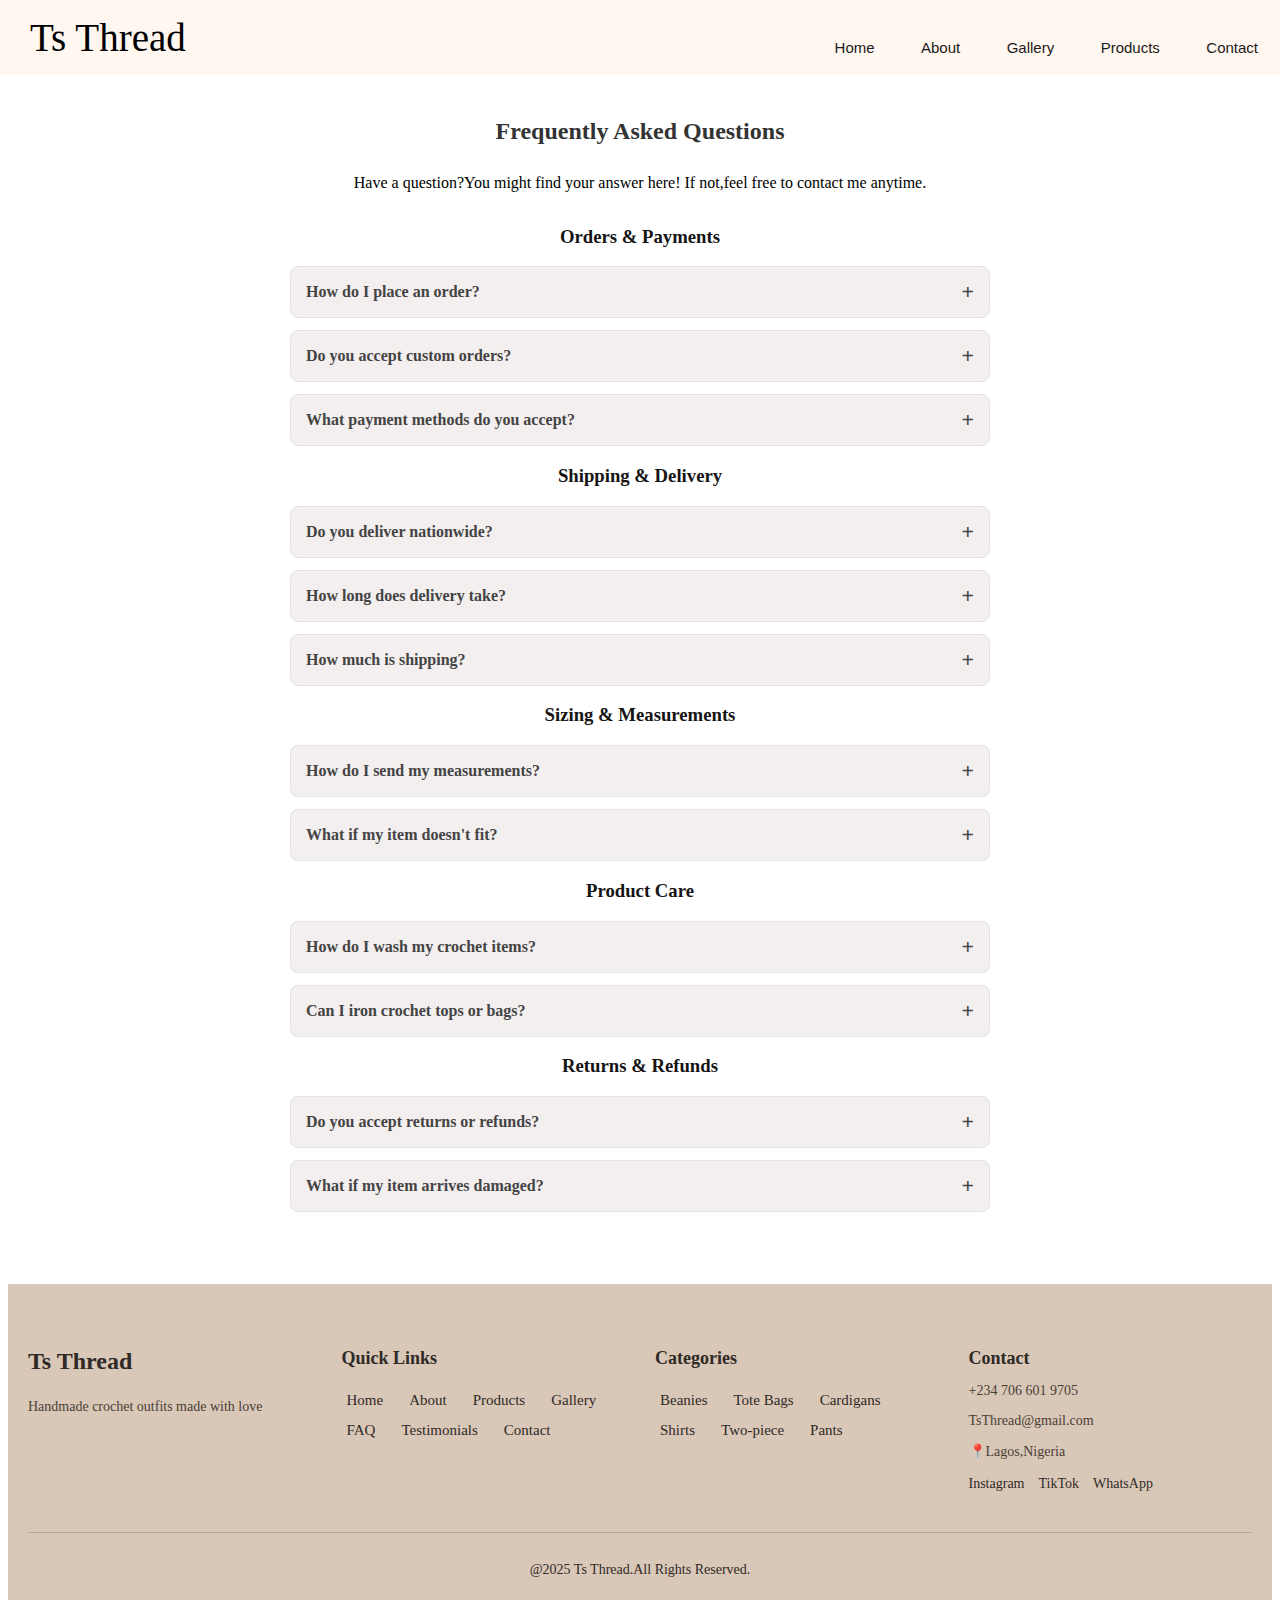
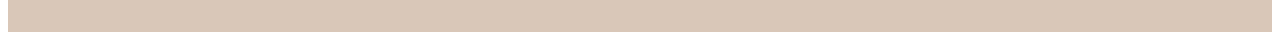
<file: faq.html>
<!DOCTYPE html>
<html lang="en">
<head>
    <meta charset="UTF-8">
    <meta name="viewport" content="width=device-width, initial-scale=1.0">
    <title>Document</title>
    <!-- <link rel="stylesheet" href="style.css">
    <link href="https://cdn.jsdelivr.net/npm/bootstrap@5.3.8/dist/css/bootstrap.min.css" rel="stylesheet" integrity="sha384-sRIl4kxILFvY47J16cr9ZwB07vP4J8+LH7qKQnuqkuIAvNWLzeN8tE5YBujZqJLB" crossorigin="anonymous">
    <link rel="stylesheet" href="https://cdn.jsdelivr.net/npm/bootstrap-icons@1.13.1/font/bootstrap-icons.min.css">
   <link rel="stylesheet" href="https://cdnjs.cloudflare.com/ajax/libs/font-awesome/7.0.1/css/all.min.css" integrity="sha512-2SwdPD6INVrV/lHTZbO2nodKhrnDdJK9/kg2XD1r9uGqPo1cUbujc+IYdlYdEErWNu69gVcYgdxlmVmzTWnetw==" crossorigin="anonymous" referrerpolicy="no-referrer" /> -->
    <link rel="stylesheet" href="faq.css">
</head>
<body>
    <nav class="navbar">
        <div class="navdiv">
            <div class="logo">Ts Thread</div>
            <ul>
                <li><a href="index.html">Home</a></li>
                <li><a href="about.html">About</a></li>
                <li><a href="service.html">Gallery</a></li>
               <li class="dropdown">
                  <a href="product.html" class="dropbtn">Products</a>
                  <!-- <ul class="dropdown-menu">
                    <li><a href="bags.html">Crochet Tote Bags</a></li>
                    <li><a href="cardigans.html">Crochet Cardigans</a></li>
                    <li><a href="product.html">Crochet Beanies</a></li>
                    <li><a href="shirts.html">Crochet Shirts</a></li>
                    
                    <li><a href="twopiece.html">Crochet Two-Piece</a></li>
                    <li><a href="pants.html">Crochet Pants</a></li>
                   
                  </ul> -->
                </li>
    
               
                <!-- <li><a href="faq.html">FAQ</a></li>
                <li><a href="test.html">Testimonials</a></li> -->
                <li><a href="contact.html">Contact</a></li>
            </ul>
        </div>
     </nav>

<!-- faq -->
<section class="faq">
    <h1>Frequently Asked Questions</h1>
    <p class="para">Have a question?You might find your answer here! If not,feel free to contact me anytime.</p>
    
    <div>
<h3>Orders & Payments</h3>
    <details>
        <summary>How do I place an order?</summary>
        <p>You can place an order by sending me a message on WhatsApp with the picture of what you want,your size,and your color choice. </p>
    </details>
<details>
<summary>Do you accept custom orders?</summary>
        <p>Yes,I accept custom designs,colors,and sizes.Just send me your idea and I'll confirm if it's possible. </p>
</details>
             
<details>
     <summary>What payment methods do you accept?</summary>
        <p>I accept bank transfer and mobile transfer.Payments are made before I start working on your order. </p>
</details>
       <!-- 2 -->
        <h3>Shipping & Delivery</h3>
    <details>
        <summary>Do you deliver nationwide?</summary>
        <p>Yes,I deliver to all states in Nigeria using reliable dispatch or logistics companies. </p>
        </details>
<details>
<summary>How long does delivery take?</summary>
        <p>Delivery within Lagos takes 1-2 days after your order is ready,while outside Lagos may take 2-5 days. </p>
</details>
             
<details>
     <summary>How much is shipping?</summary>
        <p>Shipping fees depend on your location and the size of your order.I'll let you know the exact amount when you place an order. </p>
</details>

<!-- 3 -->
<h3>Sizing & Measurements</h3>
    <details>
        <summary>How do I send my measurements?</summary>
        <p>You can send your bust,waist,hip,shoulder,and sleeve length.I will guide you on how to measure if you need help. </p>
        </details>
<details>
<summary>What if my item doesn't fit?</summary>
        <p>Don't worry-yoyu can bring it back for a free adjustment.You will only cover the delivery. </p>
</details>
        <h3>Product Care</h3>     
<details>
     <summary>How do I wash my crochet items?</summary>
        <p>Hand wash gently with mild soap and cold water.Do not wring;squeeze lightly and air-dry flat. </p>
</details>
<details>
     <summary>Can I iron crochet tops or bags?</summary>
        <p>It's better not to iron directly.If needed,use a steam iron or place a cloth on top before ironing.</p>
</details>
<h3>Returns & Refunds</h3>
<details>
     <summary>Do you accept returns or refunds?</summary>
        <p>Because all items are handmade and customized,I dont't accept returns.But I do free adjustments if the size is incorrect.</p>
</details>
    <details>
     <summary>What if my item arrives damaged?</summary>
        <p>If it arrives damaged,please send a picture within 24 hours and I'll fix or replace it at no cost.</p>
</details>
    </div>
    <!-- <button class="button"><a href="">CONTACT ME</a></button> -->

</section>
 <!-- end -->
  <footer class="footer">
      <div class="footer-container">
        <!-- brand -->
<div class="footer-section">
  <h3 class="footer-logo">Ts Thread</h3>
  <p class="footer-text">Handmade crochet outfits made with love</p>
</div>
<!-- quick links -->
<div class="footer-section">
<h4>Quick Links</h4>
<ul>
  <li><a href="index.html">Home</a></li>
  <li><a href="about.html">About</a></li>
  <li><a href="product.html">Products</a></li>
  <li><a href="service.html">Gallery</a></li>
  <li><a href="faq.html">FAQ</a></li>
  <li><a href="test.html">Testimonials</a></li>
  <li><a href="contact.html">Contact</a></li>
</ul>
</div>
<!-- products -->
 <div class="footer-section">
<h4>Categories</h4>
<ul>
  <li><a href="product.html">Beanies</a></li>
  <li><a href="bags.html">Tote Bags</a></li>
 
<li><a href="cardigans.html">Cardigans</a></li>
<li><a href="shirts.html">Shirts</a></li>
<li><a href="twopiece.html">Two-piece</a></li>

<li><a href="pants.html">Pants</a></li>
</ul>
 </div>
<!-- contact -->
 <div class="footer-section">
  <h4>Contact</h4>
  <p class="footer-text">+234 706 601 9705</p>
  <p class="footer-text">TsThread@gmail.com</p>
  <p class="footer-text">📍Lagos,Nigeria</p>
  <div class="social-links">
    <a href=""><i class="fa-brands fa-instagram"></i>Instagram</a>
    <a href=""><i class="fa-brands fa-tiktok"></i>TikTok</a>
    <a href="">WhatsApp</a>
  </div>
 </div>
 </div>
 <div class="footer-bottom">
<p>@2025 Ts Thread.All Rights Reserved.</p>
 </div>
     </footer>

</body>
</html>
</file>
<file: style.css>
.navbar{
    /* background-color:#faf9f5;
    font-family:"Poppins",sans-serif;
    padding-right: 15px;
    padding-left: 15px;
    /* position: fixed;
    top: 0;
    left:0;
    width: 100%;
    gap: 20px; 
    z-index: 1000; */ 
    padding: 0;
}
.navdiv{
    display: flex;
    align-items: center;
    gap: 400px;
    position: fixed;
    top: 0;
    /* justify-content: space-between; */
    left:0;
    width: 100%;
    gap: 140px; 
     margin-right: 0px;
     /* background-color:lightpink; */
     background-color: #fff7f0;
  
    font-family:"Poppins",sans-serif;
    padding-right: 15px;
    padding-left: 15px;
    z-index: 1000;

}
.logo{
    font-size: 39px;
    font-family: 'Dancing Script',cursive;
    /* color: rgb(238, 28, 63); */
    padding: 15px;
}
li{
    /* list-style: none;
    display: inline-block;
    margin-top:30px;
    margin-right: 20px;
    padding-left: 5px; */
    
    list-style: none;
    display: inline-block;
    margin-top: 20px;
    margin-right: 20px;
    padding-left: 5px;

}

li a{
    text-decoration: none;
    color: rgb(28, 26, 26);
    font-size:15px;
    margin-right: 17px;
    gap: 15px;
    margin-top: 25px;
}
li a:hover{
    /* color: rgb(246, 6, 46); */
    color: #fa2b81;
}
/* .dropdown{
    position: relative;
}
.dropdown-menu{
    display: none;
    position: absolute;
    background: white;
    top: 100%;
    left: 0;
    min-width: 180px;
    padding: 10px 0;
    box-shadow: 0 3px 10px rgba(0,0,0,0.15);
    border-radius: 6px;
}
.dropdown-menu li a{
    padding: 10px 15px;
} */
 li a.active{
    /* color:rgb(246, 6, 46); */
    color: #fa2b81;
 }
 .log{
    padding: 8px 8px;
margin-left: 90px;
    border-radius: 5px;
    border: none;
    font-size: 15px;
    background:#f5a1c4;
     transition: background-color 0.3s ease,transform 0.3s ease;
     
 }
 .log a{
    color:white;
    text-decoration: none;
   
 }
 .log:hover{
 transform: scale(1.05);
 }
 .sign{
     padding: 8px 8px;
    border-radius: 5px;
    border: none;
    font-size: 15px;
    background:#f5a1c4;
     transition: background-color 0.3s ease,transform 0.3s ease;
     margin-left: 20px;
 }
 .sign a{
    color: white;
    text-decoration: none;
 }
 .sign:hover{
    transform: scale(1.05);
 }
.cart-icon{
    color: black !important;
    font-size: 20px;
    position: relative;
    margin-right: 20px;
}
#cart-count{
/* padding: 2px 6px; */
border-radius: 50%;
font-size: 12px;
}
/* .dropdown-menu li a:hover{
    background: #f5f5dc;
} */
/* .dropdown:hover .dropdown-menu{
    display: block;
} */
@media screen and (max-width:768px){
    .navdiv{
        flex-direction: column;
        align-items: flex-start;
        gap: 15px;
    }
    .navdiv ul{
        flex-direction: column;
        gap: 10px;
        width: 100%;
    }
    .navdiv ul li{
        width: 100%;
    }
    .navdiv ul li a{
        width: 100%;
        padding: 12px 15px;
    }
    .dropdown-menu{
        position: static;
        width: 100%;
        box-shadow: none;
        border-radius: 0;
    }
.dropdown-menu li a{
    padding: 12px 15px;
}
}

/* hero */
.hero-section{
    margin: 0 auto;
    padding: 20px 40px;
    background-image: url(/hero-image/land.jpg);
    background-size: cover;
    background-repeat: no-repeat;
    background-position: center;
    height: 500px;
    text-align: center;
}
.main-heading{
    font-size: 55px;
    margin-bottom: 25px;
    padding-top: 80px;
    margin-left: 20px;
    color: #473030;
}
.main-paragraph{
    font-size: 25px;
    color: #444;
    line-height: 1.6;
    margin-bottom: 25px;
     margin-bottom: 15px;
    /* padding-top: 15px; */
    margin-left: 20px;
}
.btn-group{
    display: flex;
    gap: 15px;
    justify-content: center;
    margin-top: 25px;
}
.hero-butt{
    text-decoration: none;
    /* background-color: rgb(86, 77, 77); */
    /* background-color:#f5a1c4; */
    padding: 12px 25px;
    border-radius: 10px;
border: 1.5px solid #f5a1c4;
    font-size: 17px;
    font-weight: 600;
    background: rgb(250, 246, 246);
    /* color:#383737; */
    color:  #f964a2;
    transition: background-color 0.3s ease,transform 0.3s ease;

}
.hero-butt:hover{
    transform: scale(1.05);
}
.hero-butt a{
    color: white;
}
.hero-but:hover{
     background-color: #fff7f0;
       color: black;
}
.hero-but{
    text-decoration: none;
    /* background-color: rgb(231, 231, 226); */
    /* background-color: pink; */
   
    padding: 12px 25px;
    border-radius: 6px;
    font-size: 17px;
    font-weight: 600;
  

     background-color: #f5a1c4;
    color: #fff;
}
@media(max-width:768px){
    .main-heading{
        font-size: 2.2rem;
    }
    .main-paragraph{
        font-size: 1rem;
    }
    .btn-group{
        padding: 10px 20px;
    }
    .hero-but{
        flex-direction: column;
    }
    .hero-butt{
        flex-direction: column;
    }
} 
/* about */
.about{
    padding: 60px 20px;
    background: white;
}
.about-container{
    display: flex;
    align-items: center;
    justify-content: space-around;
    gap: 40px;
    max-width: 1100px;
    margin: auto;
}
.about-image{
    width: 350px;
    max-height: 380px;
object-fit: cover;
    border-radius: 12px;
    
}
.about-text{
    max-width: 500px;
}
.about-text h2{
    font-size: 30px;
    color: #563838;
    margin-bottom: 15PX;

}
.about-text p{
    font-size: 17px;
    color: #666;
    line-height: 1.6;
}
.about-btn{
    display: inline-block;
    margin-top: 20px;
    padding: 12px 25px;
    /* background: rgb(252, 143, 161); */
    background-color: #f5a1c4;
    color: white;
    border-radius: 8px;
    text-decoration: none;
    font-weight: bold;
    cursor: pointer;
    transition: background-color 0.3s ease,transform 0.3s ease;
}
.about-btn:hover{
    transform: scale(1.05);
    
}
@media(max-width:768px){
    .about-container{
        flex-direction: column;
        text-align: center;
    }
    .about-image img{
        width: 10%;
        max-width: 350px;
    }
}
/* new arrival */
.new-arrivals{
    /* background-color: linear-gradient(179.4deg, rgb(253, 240, 233) 2.2%, rgb(255, 194, 203) 96.2%);; */
    padding: 2rem;
    background-color: #f2f2f2;
    text-align: center;
    height: 1500px;
    /* border-radius: 12px;
    background: rgba(255,255,255,0.03);
    box-shadow: 0 6px 20px rgba(0,0,0,0.3); */
}
.new-arrivals h2{
    font-size: 27px;
  color: #563838;
    margin-bottom: 1rem;
    font-family: 'inter',system-ui, -apple-system,'Segoe UI',Roboto,'Helvetica Neue',Arial;
}
.new-arrivals p{
    font-size: 15px;
    margin: 0 0 1.4rem 0;
    color: #444;
    
    text-align: center;
}
.new-arrivals .products{
    display: grid;
   grid-template-columns: repeat(3,1fr);
   grid-template-rows: repeat(3,1fr);
   gap: 2rem;
}
/* .new-arrivals-end{
    /* text-align: center; */
    /* margin-top:70px; */
/* } */
/* .new-arrivals-end p{
    font-size: 1.05rem;
    color:#444;
    max-width: 700px;
    margin: 0 auto 1.8rem;
    line-height: 1.5;
}
.view-gallery-btn{
    display: flex;
    justify-content: center;

}
.view-gallery-btn a{
    display: inline-block;
    padding: 0.75rem 1.5rem;
    background: #f5a1c4;
   border: 1px solid black;
   border-radius: 5px;
    color: white;
    text-decoration: none;
    font-size: 1rem;
    
} */ */
.product-card{
    background:#ffffff;
    padding: 1rem;
    border-radius: 10px;
    text-align: center;
    transition: transform 0.3s,box-shadow 0.3s;
}
.product-card:hover{
    transform: translateY(-5px);
    box-shadow: 0 8px 15px rgba(0,0,0,0.1);
}
.product-card img{
    width: 100%;
    border-radius: 10px;
    margin-top: 1rem;
}
.product-card h4{
    color: #444444;
    font-size: 1.2rem;
    margin-bottom: 0.5rem;
    padding-top: 10px;
}
.product-card p{
color: #444444;
margin-bottom: 1rem;
font-size:1rem;
}
.product-card button{
    background-color: #f5a1c4;
    border: none;
    padding: 0.5rem 1rem;
    border-radius: 5px;
    cursor: pointer;
    font-size: 17px;
    transition: background-color 0.3s;
    
}
.product-card button a{
    text-decoration: none;
    color: white;
    font-size: bold;
}
.product-card button:hover{
    background: #ffb6c1;
}
/* media pro */
@media screen and (max-width:768px){
    .product-card{
        padding: 0.8rem;
        border-radius: 8px;
        text-align: center;
        transition: 0.3s;
        box-shadow: 0 3px 8px rgba(0,0,0,0.08);
    }
    .product-card:hover{
        transform: translateY(-3px);
        box-shadow: 0 6px 12px rgba(0,0,0,0.1);
    }
    .product-card img{
        width: 100%;
        border-radius: 8px;
        margin-top: 0.8rem;
    }
    .product-card h4{
        font-size: 1rem;
        margin-bottom: 0.4rem;
    }
    .product-card button{
        padding: 0.4rem 0.8rem;
        font-size: 15px;
        border-radius: 5px;
        border: none;
    }
    /* end */
}
@media(max-width:576px){
    .new-arrivals .products{
        grid-template-columns: 1fr;
        gap: 0.9rem;
    }
    .new-arrivals .products img{
        margin-top: 0.7rem;
    }
    .new-arrivals{
        padding: 1rem;
        margin: 1.2rem auto;
    }
    .new-arrivals h2{
        font-size: 1.25rem;
    }
    .new-arrivals p{
        font-size: 0.98rem;
        margin-bottom: 1rem;
    }

}

/* .carousel{
    height: 100px;
}
.carousel2{
    width: 500px;
    height: 400px;
} */

.service-card{
    display: flex;
}

.service-sect{
    text-align: center;
    padding: 60px 30px;
    background-color: #faf9f8;
}
.service-sect h3{
    font-size: 25px;
    margin-bottom: 10px;
    color: #563838;;
}
.service-sect .par{
    max-width: 600px;
    margin: 0 auto ;
    color: #555;
    font-size: 17px;
}
.cards{
    display:flex;
    gap: 60px;
    flex-wrap: wrap;
    justify-content: center;
    padding: 40px 20px;
}
.card-container{
    padding:#fff;
    border-radius: 10px;
    text-align: center;
    flex-direction: column;
    transition: transform 0.3s;
    background-color: white;
    width: 300px;
    border-radius: 5px;
}
.card-container:hover{
    transform: translateY(-5px);
}
.card-container img{
    width: 100%;
    height: 200px;
    object-fit: cover;
    display: block;
}
.card-container h5{
    font-size: 18px;
    margin: 15px 0 10px;
    color:black;
}
.card-container p{
    color: #666;
    font-size: 17px;
    line-height: 1.5;
}
/* med */
@media(max-width:576px){
    .service-sect{
        text-align: center;
        padding: 30px 15px;
    }
    .service-sect h3{
        font-size: 20px;
        margin-bottom: 8px;
    }
    .service-sect p{
        max-width: 100%;
        margin: 0 auto 25px;
        font-size: 14px;
        line-height: 1.5;
    }
    .cards{
        display: grid;
        grid-template-columns: 1fr;
        gap: 15px;
    }
    .card-container{
        padding: 18px;
    }
    .card-container h5{
        font-size: 16px;
        margin-bottom: 6px;
    }
    .card-container p{
        font-size: 14px;
        line-height: 1.6;
    }
}
.fq{
margin: 10px 10px;
    text-align: center;
    width: 100%;
    max-width: 700px;
    margin: auto;
    padding: 20px 0;
   
}
.faq{
    font-size: 23px;
    margin-bottom: 20px;
    color: #473030;
}
.faq-intro{
    font-size: 1.02rem;
    text-align: center;
    margin-bottom: 2rem;
    line-height: 1.6;
     font-family: 'inter';
}
details{
    background: rgb(247, 237, 237);
    border-radius: 8px;
    padding: 12px 15px;
    margin-bottom: 12px;
    border: 1px solid #e3e3e3;
    transition: all 0.3s ease;
    color: #444;
    font-family: inherit;
}
summary{
    font-size: 16px;
    font-weight: 600;
    cursor: pointer;
    list-style: none;
    display: flex;
    justify-content: space-between;
    align-items: center;
    font-family: inherit;
}

summary::webkit-details-marker{
    display: none;
}
summary::after{
    content: "+";
    font-size: 22px;
    font-weight: bold;
    transition: 0.3s ease;
}
details[open] summary::after{
    content:"-";
}
details p{
    margin: 10px 0 0;
    font-size: 15px;
    line-height: 1.5;
    color: #555;
}
details[open]{
    background: #fff;
    border-color: #ffb6c1;
}
/* media */
@media (max-width:576px){
    .fq{
        padding: 15px 10px;
    }
    .faq{
        font-size: 18px;
    }
    .faq-intro{
        font-size: 0.6rem;
        margin-bottom: 1.5rem;
    }
    details{
        padding: 10px 10px;
        margin-bottom: 10px;
    }
    summary{
        font-size: 14px;
        flex-direction: column;
        align-items: flex-start;
    }
}


.review-cont{
    display: flex;
    justify-content: space-around;
    gap: 10px;
    margin-top: 30px;
}
.review-card p{
    font-size:1rem;
    /* color: #555; */
    margin: 0 auto 40px;

}
.head{
    font-size: 24px;
    /* color: rgb(219, 21, 21); */
    margin-left: 20px;
}
.review h4{
    font-size: 22px;
}
.test-section{
margin-top: 130px;
text-align: center;
}
.test-section h2{
    color: #473030;
    font-size: 25px;
    margin-bottom: 10px;
}
.test-section p{
    font-size: 16px;
    color: #444;
    padding-bottom: 10px;
}
.review-card{
    align-items: center;
    width: 300px;
    height: 300px;
    gap: 10px;
    background-color: #f3efef;
    box-shadow: 0 4px 10px rgba(0 0 0 0.07);
    border-radius: 20px;
    padding: 20px 20px;
    /* transition: transform 0.3 ease; */
    margin-right: 15px;
    margin-bottom: 180px;
}
/* .review-card:hover{
    transform: translateX(-5px);
} */
.review-card h4{
    margin-bottom: 10px;
    /* color: black; */
    color: #c27664;
    font-size: 1.3rem;
}
.review-card p{
    color: #444;
    font-size: 1rem;
    margin-bottom: 15px;
    line-height: 1.5;
    text-align: start;
}
 .stars{
    color: gold;
    font-size: 1.1rem;
    text-align: start;
 }
 .review-cont{
    display: flex;
    justify-content: center;
    gap: 20px;
    /* flex-wrap: wrap; */
 }
 .review-img{
    width: 70px;
    height: 70px;
    border-radius: 50%;
    object-fit: cover;
    margin-bottom: 15px;
    border: 3px solid #c9a86a;
 }
 .review-conts{
    margin-top: 45px;
    display: flex;
    margin-left: 230px;
    gap: 40px;
 }
.review-conta{
    display: flex;
    margin-top: 40px;
    gap: 50px;
    margin: 40px;
}
.rev{
    display:flex;
}
.review-conti{
    display: flex;
    justify-content: space-around;
    margin-top: 30px;
}
/* media */

@media (max-width:768px){
.test-section{
    margin-top: 60px;
    text-align: center;
    padding: 0 15px;
}
.test-section h2{
    font-size: 20px;
}
.test-section p{
    font-size: 14px;
    padding-bottom: 5px;
}
.review-conts,
.review-cont,
.review-conti{
    margin-left: 0;
    margin-top: 25px;
    display: flex;
    flex-direction: column;
    gap: 20px;
    justify-content: center;
    align-items: center;
}
.review-card:hover{
    transform: translateX(0);
}
.review-card h4{
    font-size: 1.1rem;
    margin-bottom: 8px;
}
.review-card p{
    font-size: 0.95rem;
    margin-bottom: 12px;
    line-height: 1.5;
}
.stars{
    font-size: 1rem;
}
.review-img{
    width: 70px;
    height: 70px;
    margin-bottom: 12px;
    border-radius: 50%;
    object-fit: cover;
    border: 3px solid #c9a86a;
}
.head{
    font-size: 20px;
    margin-top: 5px;
}
}



.footer{
background-color:  #d9c7b8;
   padding: 40px 20px;
   margin-top: 40px;
   width: 100%;
}
.footer a{
     color: #2f2a26;
}
.footer-container{
    display: grid;
    grid-template-columns: repeat(auto-fit,minmax(20px,1fr));
    gap: 30px;
}
.footer-section h4{
    margin-bottom: 10px;
    font-size: 18px;
    color: #2f2a26;
}
.footer-logo{
    font-size: 24px;
    font-weight: bold;
    color: #2f2a26;
}
.footer-sectin p{
    margin-top: 20px;
    margin-bottom: 10px;
}

.footer-text{
    font-size: 16px;
    color: #4a3f35;
}
.footer-section ul {
list-style: none;
padding: 0;
}
.footer-section ul li{
    margin: 6px 0;
}
.footer-section a{
    color: #2f2a26;
    text-decoration: none;
    transition: 0.3s;
}
.footer-section a:hover{
    text-decoration: underline;
}
.footer-links ul{
list-style: none;
padding: 0;
margin: 0;
column-count: 2;
column-gap: 1px;
}
.footer-links ul li{
    margin-bottom: 10px;
}
.footer-sect h4{
margin-left: 40px;

}
.footer-bottom{
    text-align: center;
    margin-top: 40px;
    padding-top: 15px;
    border-top: 1px solid #b9a797;
    font-size: 14px;
    color: #2f2a26;
}
/* media */
@media(max-width:768px){
    .footer-container{
        grid-template-columns: 1fr 1fr;
        gap: 20px;
    }
    .footer-logo{
        font-size: 20px;
    }
    .footer-section h4{
        font-size: 16px;
    }
.footer-text{
    font-size: 13px;
}
}
/* phones */
@media(max-width:480px){
    .footer-container{
        grid-template-columns: 1fr;
        text-align: center;
    }
    .social-links a{
        margin: 5px;
        display: inline-block;
    }
    .footer-section ul li{
margin: 4px 0;
    }
    .footer-bottom{
        font-size: 13px;
    }
}
</file>
<file: faq.css>
.navdiv{
    display: flex;
    align-items: center;
    gap: 400px;
    justify-content: space-between;
    position: fixed;
    top: 0;
    left:0;
    width: 100%;
    gap: 20px; 
     /* background-color:rgb(249, 247, 240); */
     /* background-color: lightpink; */
     background-color: #fff7f0;
     /* background-color: #fadadd; */
    font-family:"Poppins",sans-serif;
    padding-right: 15px;
    padding-left: 15px;
    z-index: 1000;

}
.logo{
    font-size: 39px;
    font-family: 'Dancing Script',cursive;
    /* color: rgb(238, 28, 63); */
    padding: 15px;
}
li{
    list-style: none;
    display: inline-block;
    margin-top: 20px;
    margin-right: 20px;
    padding-left: 5px;
}
li a{
    text-decoration: none;
    color: rgb(28, 26, 26);
    font-size:15px;
    margin-right: 17px;
    gap: 15px;
    margin-top: 25px;
}
li a:hover{
    color: rgb(249, 3, 44);
}
.dropdown{
    position: relative;
}
.dropdown-menu{
    display: none;
    position: absolute;
    background: white;
    top: 100%;
    left: 0;
    min-width: 180px;
    padding: 10px 0;
    box-shadow: 0 3px 10px rgba(0,0,0,0.15);
    border-radius: 6px;
}
.dropdown-menu li a{
    padding: 10px 15px;
}
/* .dropdown-menu li a:hover{
    background: #f5f5dc;
} */
.dropdown:hover .dropdown-menu{
    display: block;
}
@media screen and (max-width:768px){
    .navdiv{
        flex-direction: column;
        align-items: flex-start;
        gap: 15px;
    }
    .navdiv ul{
        flex-direction: column;
        gap: 10px;
        width: 100%;
    }
    .navdiv ul li{
        width: 100%;
    }
    .navdiv ul li a{
        width: 100%;
        padding: 12px 15px;
    }
    .dropdown-menu{
        position: static;
        width: 100%;
        box-shadow: none;
        border-radius: 0;
    }
.dropdown-menu li a{
    padding: 12px 15px;
}
}
/* fq */
.faq{
    width: 100%;
    max-width: 700px;
    margin: auto;
    padding: 20px 0;
}
.faq h3{
    text-align: center;
    color: #161414;

}
.para{
    text-align: center;
    padding: 5px;
    max-width: 600px;
    margin: 0 auto 25px;
    font-size: 16px;
    line-height: 1.6;
}
.faq h1{
    text-align: center;
    font-size: 24px;
    margin-bottom: 20px;
    margin-top: 90px;
    color: #333;
}
details{
    background: #f3efef;
    border-radius: 8px;
    padding: 12px 15px;
    margin-bottom: 12px;
    border: 1px solid #e3e3e3;
    transition: all 0.3s ease;
    color: #444;
}
summary{
    font-size: 16px;
    font-weight: 600;
    cursor: pointer;
    list-style: none;
    display: flex;
    justify-content: space-between;
    align-items: center;
}
summary::webkit-details-marker{
    display: none;
}
summary::after{
    content: "+";
    font-size: 22px;
    font-weight: bold;
    transition: 0.3s ease;
}
details[open] summary::after{
    content:"-";
}
details p{
    margin: 10px 0 0;
    font-size: 15px;
    line-height: 1.5;
    color: #555;
}
details[open]{
    background: #fff;
    border-color: #ffb6c1;
}
/* .button{
    text-decoration: none;
    background-color: rgb(72, 66, 66);
    padding: 12px 25px;
    border-radius: 6px;
    font-size: 1rem;
border: 1px solid black;
    justify-content: center;
    margin-left: 255px;
    margin-top: 20px;
}
.button a{
    text-decoration: none;
    color:white;

} */

@media screen and(max-width:480px){
    .faq h1{
        font-size: 20px;
    }
    summary{
        font-size: 15px;
    }
    details p{
        font-size: 13px;
    }
}
.footer{
    background-color: #d9c7b8;
   padding: 40px 20px;
   margin-top: 40px;
}
.footer a{
     color: #2f2a26;
}
.footer-container{
    display: grid;
    grid-template-columns: repeat(auto-fit,minmax(20px,1fr));
    gap: 30px;
}
.footer-section h4{
    margin-bottom: 10px;
    font-size: 18px;
    color: #2f2a26;
}
.footer-logo{
    font-size: 24px;
    font-weight: bold;
    color: #2f2a26;
}
.footer-text{
    font-size: 14px;
    color: #4a3f35;
}
.footer-section ul {
list-style: none;
padding: 0;
}
.footer-section ul li{
    margin: 6px 0;
}
.footer-section a{
    color: #2f2a26;
    text-decoration: none;
    transition: 0.3s;
}
.footer-section a:hover{
    text-decoration: underline;
}
.social-links a{
display: inline-block;
margin-right: 10px;
font-size: 14px;
}
.footer-bottom{
    text-align: center;
    margin-top: 40px;
    padding-top: 15px;
    border-top: 1px solid #b9a797;
    font-size: 14px;
    color: #2f2a26;
}
/* media */
@media(max-width:768px){
    .footer-container{
        grid-template-columns: 1fr 1fr;
        gap: 20px;
    }
    .footer-logo{
        font-size: 20px;
    }
    .footer-section h4{
        font-size: 16px;
    }
.footer-text{
    font-size: 13px;
}
}
/* phones */
@media(max-width:480px){
    .footer-container{
        grid-template-columns: 1fr;
        text-align: center;
    }
    .social-links a{
        margin: 5px;
        display: inline-block;
    }
    .footer-section ul li{
margin: 4px 0;
    }
    .footer-bottom{
        font-size: 13px;
    }
}
</file>
